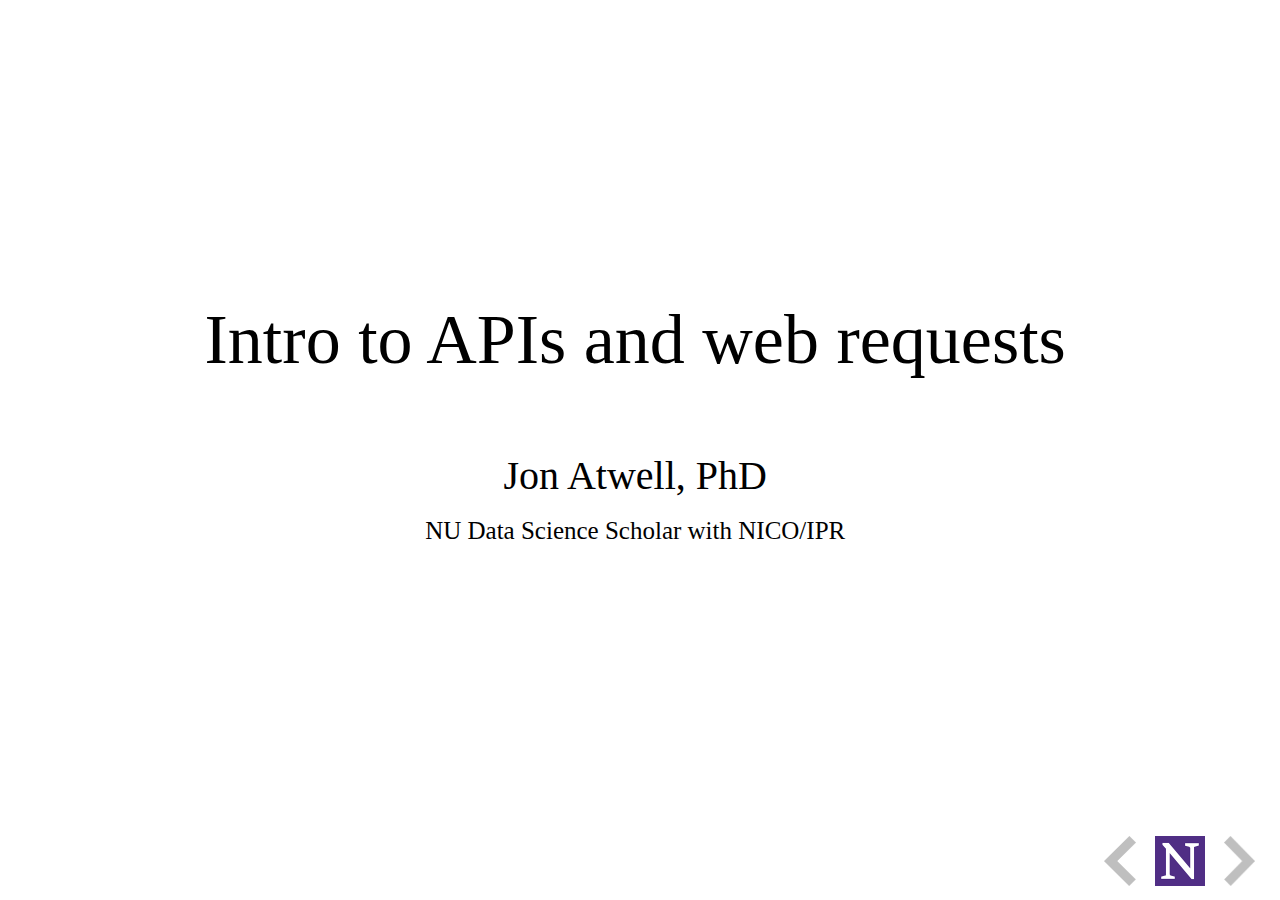
<file: index.html>
<!DOCTYPE html>
<html>
<meta charset="utf-8">


<head>
<link rel="stylesheet" type="text/css" href="slides/atwell.css">
</head>

<title>APIs and Web Requests</title>

<script>
    document.onkeydown = function(e) {

        switch (e.keyCode) {
            case 88:
                document.getElementById("toc").click()
                break;
            case 33:
                document.getElementById("lastPage").click()
                break;
            case 34:
                document.getElementById("nextPage").click()
                break;
            case 37:
                document.getElementById("lastPage").click()
                break;
            case 39:
                document.getElementById("nextPage").click()
                break;

        }
    };
</script>

<body>
<div id="parent">
	<div id="child">
	       <center>
               <div class="slide_title">Intro to APIs and web requests</div>
                    <br><br><br><br>
	           <div class="slide_subtitle">Jon Atwell, PhD</div>
                    <br>
               <div class="slide_subsubtitle">NU Data Science Scholar with NICO/IPR</div>
           </center>
    </div>
</div>




<div id="controls">
    <a id="lastPage" href="http://www.github.com/atwel"><img src="slides/left_arrow.png" height="50px" style="padding-right:15px"></a>
    <a href="#" ><img src="slides/NU.png" height="50px" style="padding-right:15px"></a>
    <a id="nextPage" href="slides/Slide_1.html"><img src="slides/right_arrow.png" height="50px"></a>
</div>


<script>
    document.getElementById("parent").style.height = window.innerHeight*.92+"px";
    document.getElementById("parent").style.width = window.innerWidth*.98+"px";
</script>


</body>
</html>
</file>
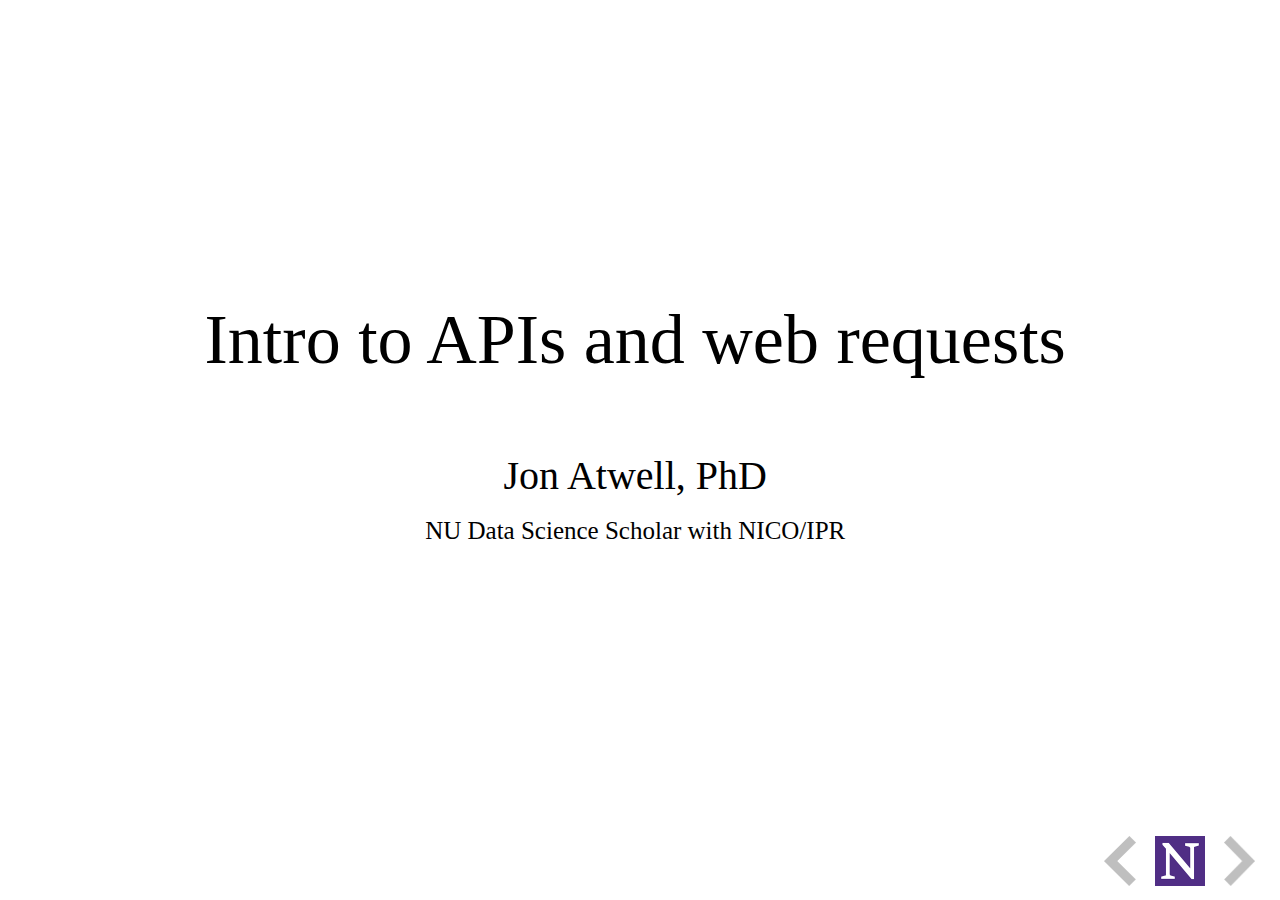
<file: docs/index.html>
<!DOCTYPE html>
<html>
<meta charset="utf-8">


<head>
<link rel="stylesheet" type="text/css" href="atwell.css">
</head>

<title>APIs and Web Requests</title>

<script>
    document.onkeydown = function(e) {

        switch (e.keyCode) {
            case 88:
                document.getElementById("toc").click()
                break;
            case 33:
                document.getElementById("lastPage").click()
                break;
            case 34:
                document.getElementById("nextPage").click()
                break;
            case 37:
                document.getElementById("lastPage").click()
                break;
            case 39:
                document.getElementById("nextPage").click()
                break;

        }
    };
</script>

<body>
<div id="parent">
	<div id="child">
	       <center>
               <div class="slide_title">Intro to APIs and web requests</div>
                    <br><br><br><br>
	           <div class="slide_subtitle">Jon Atwell, PhD</div>
                    <br>
               <div class="slide_subsubtitle">NU Data Science Scholar with NICO/IPR</div>
           </center>
    </div>
</div>




<div id="controls">
    <a id="lastPage" href="http://www.github.com/atwel"><img src="left_arrow.png" height="50px" style="padding-right:15px"></a>
    <a href="#" ><img src="NU.png" height="50px" style="padding-right:15px"></a>
    <a id="nextPage" href="Slide_1.html"><img src="right_arrow.png" height="50px"></a>
</div>


<script>
    document.getElementById("parent").style.height = window.innerHeight*.92+"px";
    document.getElementById("parent").style.width = window.innerWidth*.98+"px";
</script>


</body>
</html>
</file>
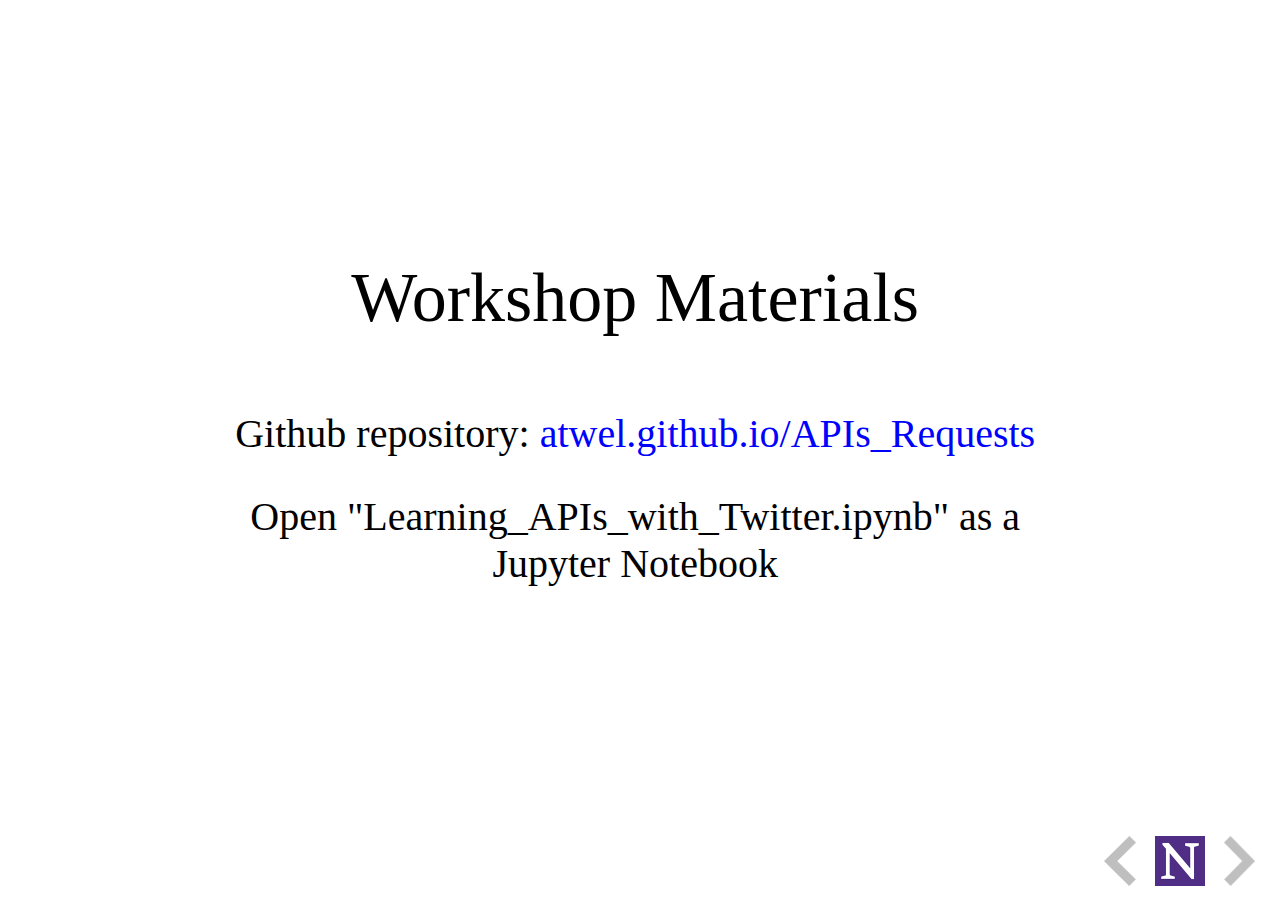
<file: docs/Slide_1.html>
<!DOCTYPE html>
<html>
<meta charset="utf-8">

<head>
    <link rel="stylesheet" type="text/css" href="atwell.css">
</head>

<title>Materials</title>

<script>
    var stroke_count = 0;
    var stroke_max = 1;
    document.onkeydown = function(e) {

        switch (e.keyCode) {
            case 88:
                document.getElementById("toc").click()
                break;
            case 33:
                if (stroke_count>=1){
                    console.log("in loop");
                    document.getElementById(stroke_count.toString()).style.visibility = "hidden";
                    stroke_count -= 1;
                    break;}
                else {document.getElementById("lastPage").click();
                    break;}
            case 34:
                stroke_count += 1;
                if (stroke_count>=0 && stroke_count<=stroke_max){
                    document.getElementById(stroke_count.toString()).style.visibility = "visible";
                    break;}
                else{
                    document.getElementById("nextPage").click()
                    break;
                }
            case 37:
                if (stroke_count>=1){
                    console.log("in loop");
                    document.getElementById(stroke_count.toString()).style.visibility = "hidden";
                    stroke_count -= 1;
                    break;}
                else {document.getElementById("lastPage").click();
                    break;}
            case 39:
                stroke_count += 1;
                if (stroke_count>=0 && stroke_count<=stroke_max){
                    document.getElementById(stroke_count.toString()).style.visibility = "visible";
                    break;}
                else{
                    document.getElementById("nextPage").click()
                    break;
                }

            }
    };
</script>

<body>
<div id="parent">
	<div id="child">
	       <center>
               <div class="slide_title">Workshop Materials</div>
               <br><br><br><br>
               <div class="largetext">Github repository: <span style="color:blue">atwel.github.io/APIs_Requests</span></div>

               <br><br>
               <div class="largetext">Open "Learning_APIs_with_Twitter.ipynb" as a Jupyter Notebook</div>
           </center>
    </div>
</div>



<div id="controls">
    <a id="lastPage" href="index.html"><img src="left_arrow.png" height="50px" style="padding-right:15px"></a>
    <a id="toc" href="#"><img src="NU.png" height="50px" style="padding-right:15px"></a>
    <a id="nextPage" href="none.html"><img src="right_arrow.png" height="50px"></a>
</div>


<script>
    document.getElementById("parent").style.height = window.innerHeight*.92+"px";
    document.getElementById("parent").style.width = window.innerWidth*.98+"px";
    var current_slide = parseInt(window.location.href.match(/Slide_[0-9]{1,3}/)[0].match(/[0-9]{1,3}/)[0]);

    if (current_slide == 1){
        var previous = "../index.html"
        var next = "Slide_2.html"
    }else{
        var pre_value = current_slide - 1;
        var next_value = current_slide + 1;
        var previous = "Slide_" + pre_value.toString()+".html";
        var next = "Slide_" + next_value.toString()+".html";
    }
    document.title = "Slide " +current_slide
    document.getElementById("lastPage").setAttribute("href", previous.toString());
    document.getElementById("nextPage").setAttribute("href", next.toString());
</script>


</body>
</html>
</file>
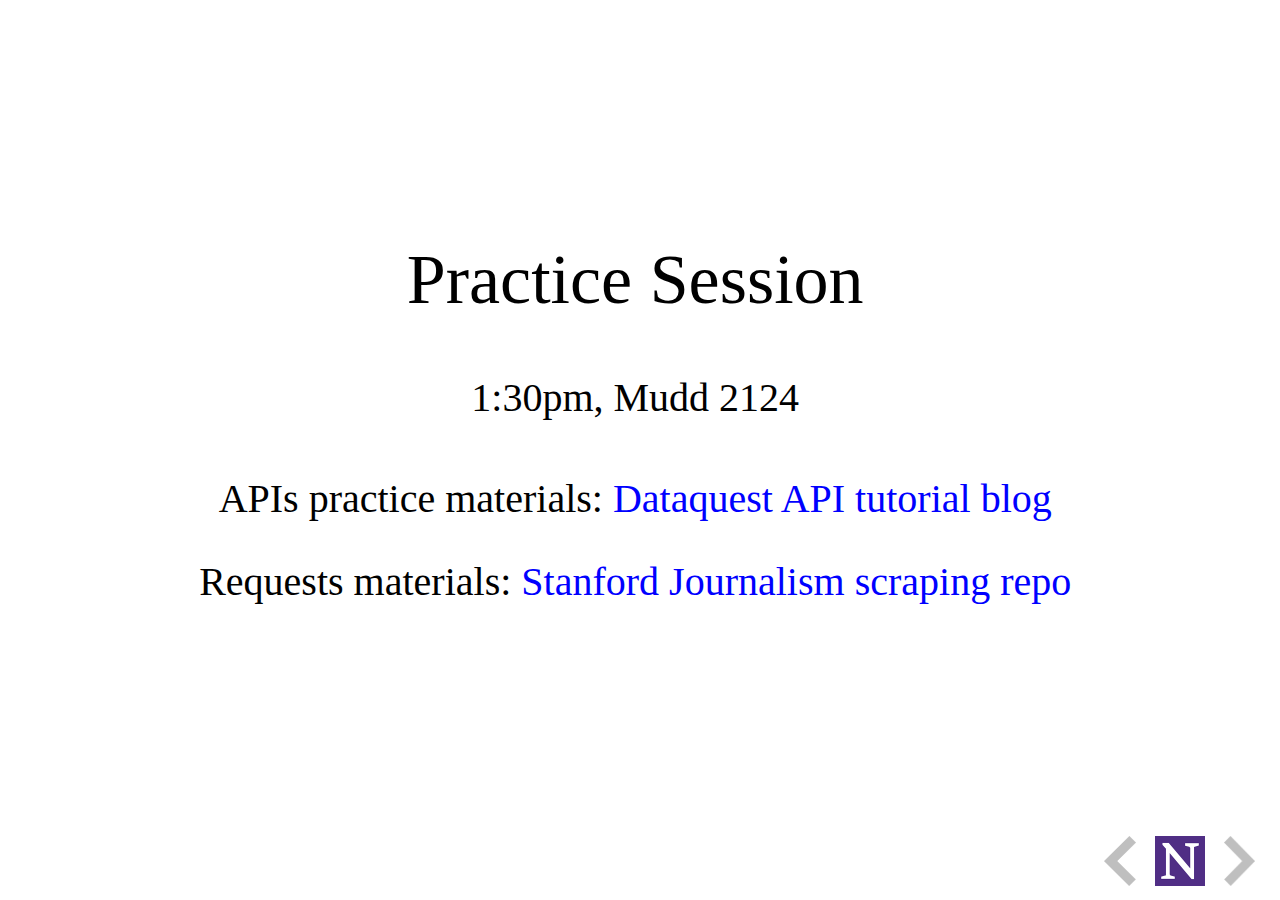
<file: docs/Slide_2.html>
<!DOCTYPE html>
<html>
<meta charset="utf-8">

<head>
    <link rel="stylesheet" type="text/css" href="atwell.css">
</head>

<title>Slide_2</title>

<script>
    var stroke_count = 0;
    var stroke_max = 1;
    document.onkeydown = function(e) {

        switch (e.keyCode) {
            case 88:
                document.getElementById("toc").click()
                break;
            case 33:
                if (stroke_count>=1){
                    console.log("in loop");
                    document.getElementById(stroke_count.toString()).style.visibility = "hidden";
                    stroke_count -= 1;
                    break;}
                else {document.getElementById("lastPage").click();
                    break;}
            case 34:
                stroke_count += 1;
                if (stroke_count>=0 && stroke_count<=stroke_max){
                    document.getElementById(stroke_count.toString()).style.visibility = "visible";
                    break;}
                else{
                    document.getElementById("nextPage").click()
                    break;
                }
            case 37:
                if (stroke_count>=1){
                    console.log("in loop");
                    document.getElementById(stroke_count.toString()).style.visibility = "hidden";
                    stroke_count -= 1;
                    break;}
                else {document.getElementById("lastPage").click();
                    break;}
            case 39:
                stroke_count += 1;
                if (stroke_count>=0 && stroke_count<=stroke_max){
                    document.getElementById(stroke_count.toString()).style.visibility = "visible";
                    break;}
                else{
                    document.getElementById("nextPage").click()
                    break;
                }

            }
    };
</script>

<body>
<div id="parent">
	<div id="child">
	       <center>
               <div class="slide_title">Practice Session</div>
               <br><br><br>
               <div class="largetext">1:30pm, Mudd 2124</div><br><br><br>
               <div class="largetext">APIs practice materials: <a href="https://www.dataquest.io/blog/python-api-tutorial/"><span style="color:blue">Dataquest API tutorial blog </span></a></div><br><br>
               <div class="largetext">Requests materials: <a href="https://github.com/stanfordjournalism/search-script-scrape"><span style="color:blue">Stanford Journalism scraping repo</span></a></div>
           </center>
    </div>
</div>



<div id="controls">
    <a id="lastPage" href="none.html"><img src="left_arrow.png" height="50px" style="padding-right:15px"></a>
    <a id="toc" href="#"><img src="NU.png" height="50px" style="padding-right:15px"></a>
    <a id="nextPage" href="#"><img src="right_arrow.png" height="50px"></a>
</div>


<script>
    document.getElementById("parent").style.height = window.innerHeight*.92+"px";
    document.getElementById("parent").style.width = window.innerWidth*.98+"px";
    var current_slide = parseInt(window.location.href.match(/Slide_[0-9]{1,3}/)[0].match(/[0-9]{1,3}/)[0]);

    if (current_slide == 1){
        var previous = "index.html"
        var next = "Slide_2.html"
    }else{
        var pre_value = current_slide - 1;
        var next_value = current_slide + 1;
        var previous = "Slide_" + pre_value.toString()+".html";
        var next = "http://github.com/atwel/APIs_Requests";
    }
    document.title = "Slide " +current_slide
    document.getElementById("lastPage").setAttribute("href", previous.toString());
    document.getElementById("nextPage").setAttribute("href", next.toString());
</script>


</body>
</html>
</file>
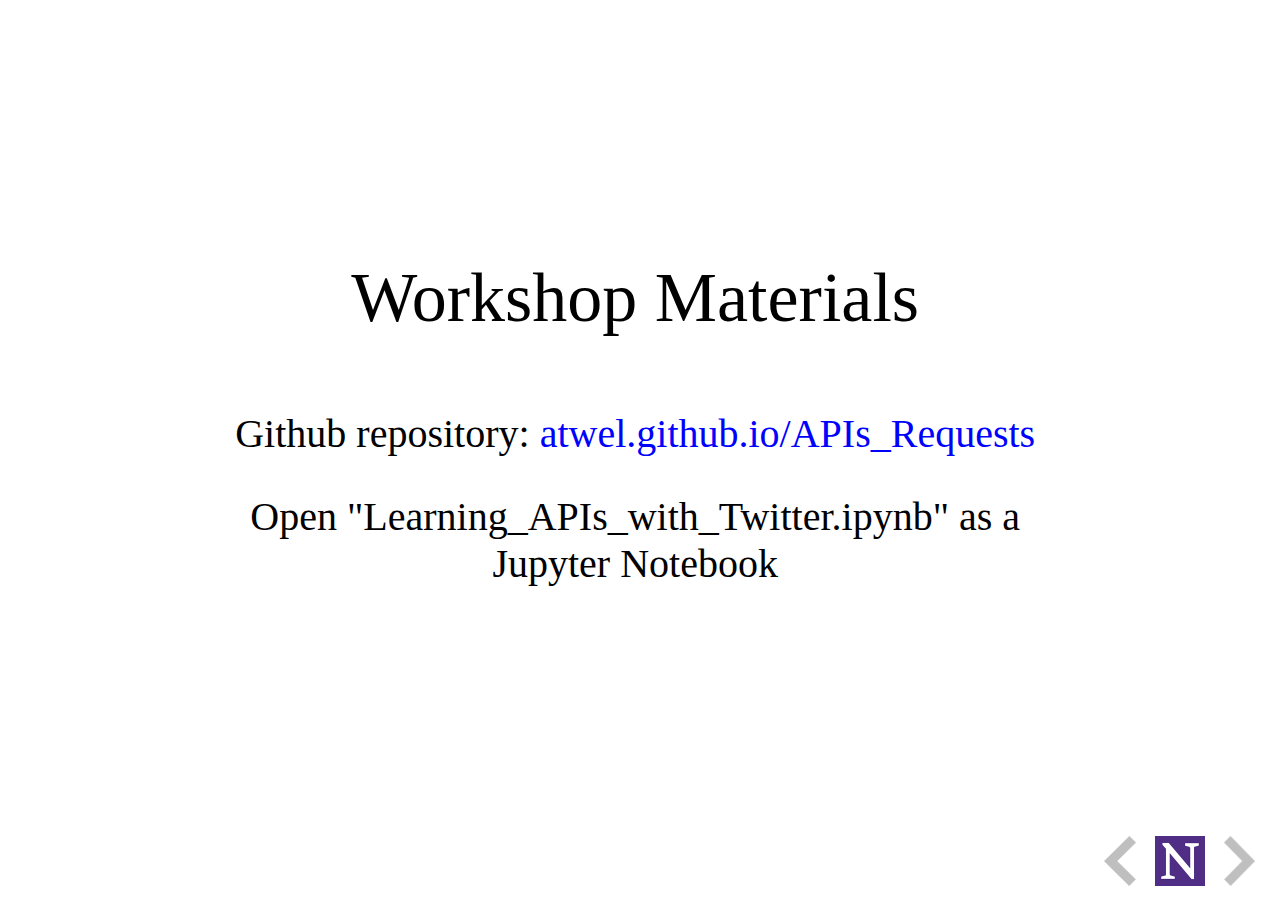
<file: slides/Slide_1.html>
<!DOCTYPE html>
<html>
<meta charset="utf-8">

<head>
    <link rel="stylesheet" type="text/css" href="atwell.css">
</head>

<title>Materials</title>

<script>
    var stroke_count = 0;
    var stroke_max = 1;
    document.onkeydown = function(e) {

        switch (e.keyCode) {
            case 88:
                document.getElementById("toc").click()
                break;
            case 33:
                if (stroke_count>=1){
                    console.log("in loop");
                    document.getElementById(stroke_count.toString()).style.visibility = "hidden";
                    stroke_count -= 1;
                    break;}
                else {document.getElementById("lastPage").click();
                    break;}
            case 34:
                stroke_count += 1;
                if (stroke_count>=0 && stroke_count<=stroke_max){
                    document.getElementById(stroke_count.toString()).style.visibility = "visible";
                    break;}
                else{
                    document.getElementById("nextPage").click()
                    break;
                }
            case 37:
                if (stroke_count>=1){
                    console.log("in loop");
                    document.getElementById(stroke_count.toString()).style.visibility = "hidden";
                    stroke_count -= 1;
                    break;}
                else {document.getElementById("lastPage").click();
                    break;}
            case 39:
                stroke_count += 1;
                if (stroke_count>=0 && stroke_count<=stroke_max){
                    document.getElementById(stroke_count.toString()).style.visibility = "visible";
                    break;}
                else{
                    document.getElementById("nextPage").click()
                    break;
                }

            }
    };
</script>

<body>
<div id="parent">
	<div id="child">
	       <center>
               <div class="slide_title">Workshop Materials</div>
               <br><br><br><br>
               <div class="largetext">Github repository: <span style="color:blue">atwel.github.io/APIs_Requests</span></div>

               <br><br>
               <div class="largetext">Open "Learning_APIs_with_Twitter.ipynb" as a Jupyter Notebook</div>
           </center>
    </div>
</div>



<div id="controls">
    <a id="lastPage" href="../index.html"><img src="left_arrow.png" height="50px" style="padding-right:15px"></a>
    <a id="toc" href="#"><img src="NU.png" height="50px" style="padding-right:15px"></a>
    <a id="nextPage" href="none.html"><img src="right_arrow.png" height="50px"></a>
</div>


<script>
    document.getElementById("parent").style.height = window.innerHeight*.92+"px";
    document.getElementById("parent").style.width = window.innerWidth*.98+"px";
    var current_slide = parseInt(window.location.href.match(/Slide_[0-9]{1,3}/)[0].match(/[0-9]{1,3}/)[0]);

    if (current_slide == 1){
        var previous = "../index.html"
        var next = "Slide_2.html"
    }else{
        var pre_value = current_slide - 1;
        var next_value = current_slide + 1;
        var previous = "Slide_" + pre_value.toString()+".html";
        var next = "Slide_" + next_value.toString()+".html";
    }
    document.title = "Slide " +current_slide
    document.getElementById("lastPage").setAttribute("href", previous.toString());
    document.getElementById("nextPage").setAttribute("href", next.toString());
</script>


</body>
</html>
</file>
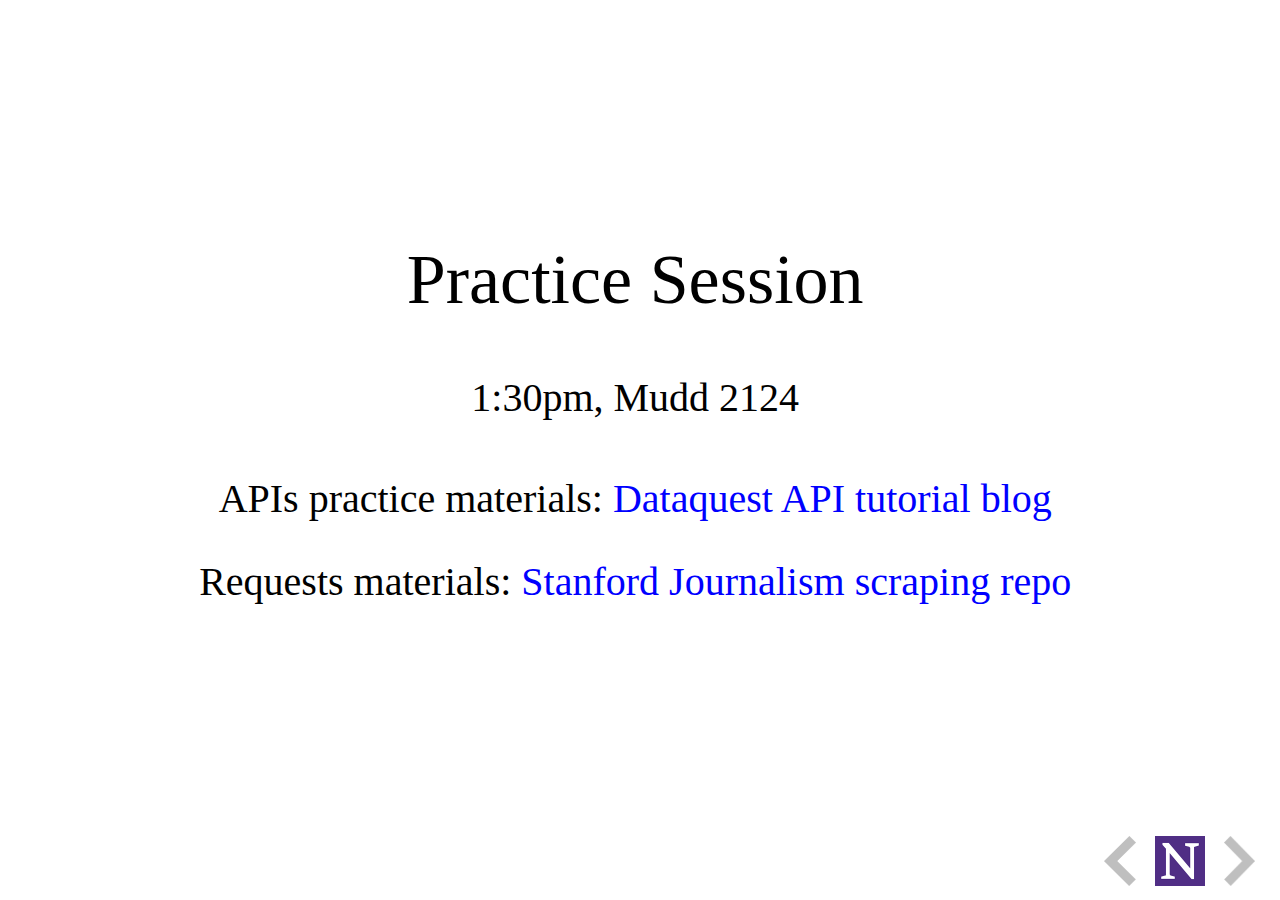
<file: slides/Slide_2.html>
<!DOCTYPE html>
<html>
<meta charset="utf-8">

<head>
    <link rel="stylesheet" type="text/css" href="atwell.css">
</head>

<title>Slide_2</title>

<script>
    var stroke_count = 0;
    var stroke_max = 1;
    document.onkeydown = function(e) {

        switch (e.keyCode) {
            case 88:
                document.getElementById("toc").click()
                break;
            case 33:
                if (stroke_count>=1){
                    console.log("in loop");
                    document.getElementById(stroke_count.toString()).style.visibility = "hidden";
                    stroke_count -= 1;
                    break;}
                else {document.getElementById("lastPage").click();
                    break;}
            case 34:
                stroke_count += 1;
                if (stroke_count>=0 && stroke_count<=stroke_max){
                    document.getElementById(stroke_count.toString()).style.visibility = "visible";
                    break;}
                else{
                    document.getElementById("nextPage").click()
                    break;
                }
            case 37:
                if (stroke_count>=1){
                    console.log("in loop");
                    document.getElementById(stroke_count.toString()).style.visibility = "hidden";
                    stroke_count -= 1;
                    break;}
                else {document.getElementById("lastPage").click();
                    break;}
            case 39:
                stroke_count += 1;
                if (stroke_count>=0 && stroke_count<=stroke_max){
                    document.getElementById(stroke_count.toString()).style.visibility = "visible";
                    break;}
                else{
                    document.getElementById("nextPage").click()
                    break;
                }

            }
    };
</script>

<body>
<div id="parent">
	<div id="child">
	       <center>
               <div class="slide_title">Practice Session</div>
               <br><br><br>
               <div class="largetext">1:30pm, Mudd 2124</div><br><br><br>
               <div class="largetext">APIs practice materials: <a href="https://www.dataquest.io/blog/python-api-tutorial/"><span style="color:blue">Dataquest API tutorial blog </span></a></div><br><br>
               <div class="largetext">Requests materials: <a href="https://github.com/stanfordjournalism/search-script-scrape"><span style="color:blue">Stanford Journalism scraping repo</span></a></div>
           </center>
    </div>
</div>



<div id="controls">
    <a id="lastPage" href="none.html"><img src="left_arrow.png" height="50px" style="padding-right:15px"></a>
    <a id="toc" href="#"><img src="NU.png" height="50px" style="padding-right:15px"></a>
    <a id="nextPage" href="#"><img src="right_arrow.png" height="50px"></a>
</div>


<script>
    document.getElementById("parent").style.height = window.innerHeight*.92+"px";
    document.getElementById("parent").style.width = window.innerWidth*.98+"px";
    var current_slide = parseInt(window.location.href.match(/Slide_[0-9]{1,3}/)[0].match(/[0-9]{1,3}/)[0]);

    if (current_slide == 1){
        var previous = "index.html"
        var next = "Slide_2.html"
    }else{
        var pre_value = current_slide - 1;
        var next_value = current_slide + 1;
        var previous = "Slide_" + pre_value.toString()+".html";
        var next = "#";
    }
    document.title = "Slide " +current_slide
    document.getElementById("lastPage").setAttribute("href", previous.toString());
    document.getElementById("nextPage").setAttribute("href", next.toString());
</script>


</body>
</html>
</file>
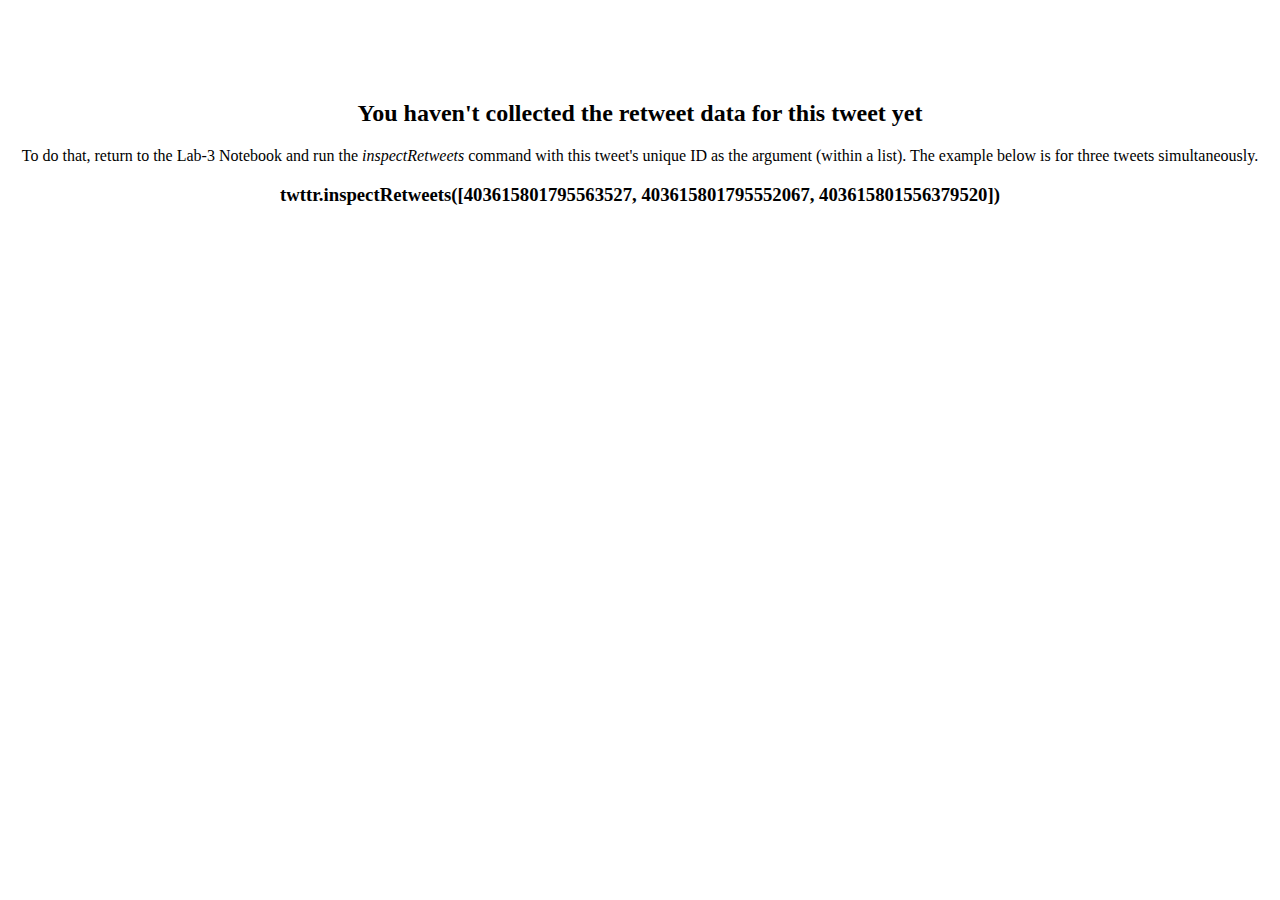
<file: tools/nodata.html>
<!DOCTYPE html>
<meta charset="utf-8">
<html>
<title>No Retweet Data Available"</title>
<body>
<br><br><br><br>
<center><h2>You haven't collected the retweet data for this tweet yet</h2>
<p>To do that, return to the Lab-3 Notebook and run the <i>inspectRetweets</i> command with this tweet's unique ID as the argument (within a list). The example below is for three tweets simultaneously.</p>
<p><h3> twttr.inspectRetweets([403615801795563527, 403615801795552067, 403615801556379520])</h3></p></center></body></html>
</file>
<file: slides/atwell.css>
a {
    text-decoration: none !important;
	color: #000
}


#parent {display: table;}

#child {
    display: table-cell;
    vertical-align: middle;
	padding:15%;

}

#controls {
    position: absolute;
    right: 25px;
}

.slide_title {
	font: 100 70px "Helvetica Neue";
    fill: #eee;
}

.slide_subtitle {
	font: 100 40px "Helvetica Neue";
    fill: #eee;
}

.slide_subsubtitle {
	font: 100 25px "Helvetica Neue";
    fill: #eee;
}

.extralargetext {
    font: 200 40px "Helvetica Neue";
    fill: #eee;
}


.largetext {
    font: 200 40px "Helvetica Neue";
    fill: #eee;
}

.mediumtext {
    font: 200 30px "Helvetica Neue";
    fill: #eee;
}

.smalltext{
    font: 200 20px "Helvetica Neue";
    fill: #eee;
}


.toc tr {
	font: 100 20px "Helvetica Neue";
	line-height: 30px;

}

.toc td {
	width: 450px;

}
</file>
<file: docs/atwell.css>
a {
    text-decoration: none !important;
	color: #000
}


#parent {display: table;}

#child {
    display: table-cell;
    vertical-align: middle;
	padding:15%;

}

#controls {
    position: absolute;
    right: 25px;
}

.slide_title {
	font: 100 70px "Helvetica Neue";
    fill: #eee;
}

.slide_subtitle {
	font: 100 40px "Helvetica Neue";
    fill: #eee;
}

.slide_subsubtitle {
	font: 100 25px "Helvetica Neue";
    fill: #eee;
}

.extralargetext {
    font: 200 40px "Helvetica Neue";
    fill: #eee;
}


.largetext {
    font: 200 40px "Helvetica Neue";
    fill: #eee;
}

.mediumtext {
    font: 200 30px "Helvetica Neue";
    fill: #eee;
}

.smalltext{
    font: 200 20px "Helvetica Neue";
    fill: #eee;
}


.toc tr {
	font: 100 20px "Helvetica Neue";
	line-height: 30px;

}

.toc td {
	width: 450px;

}
</file>
